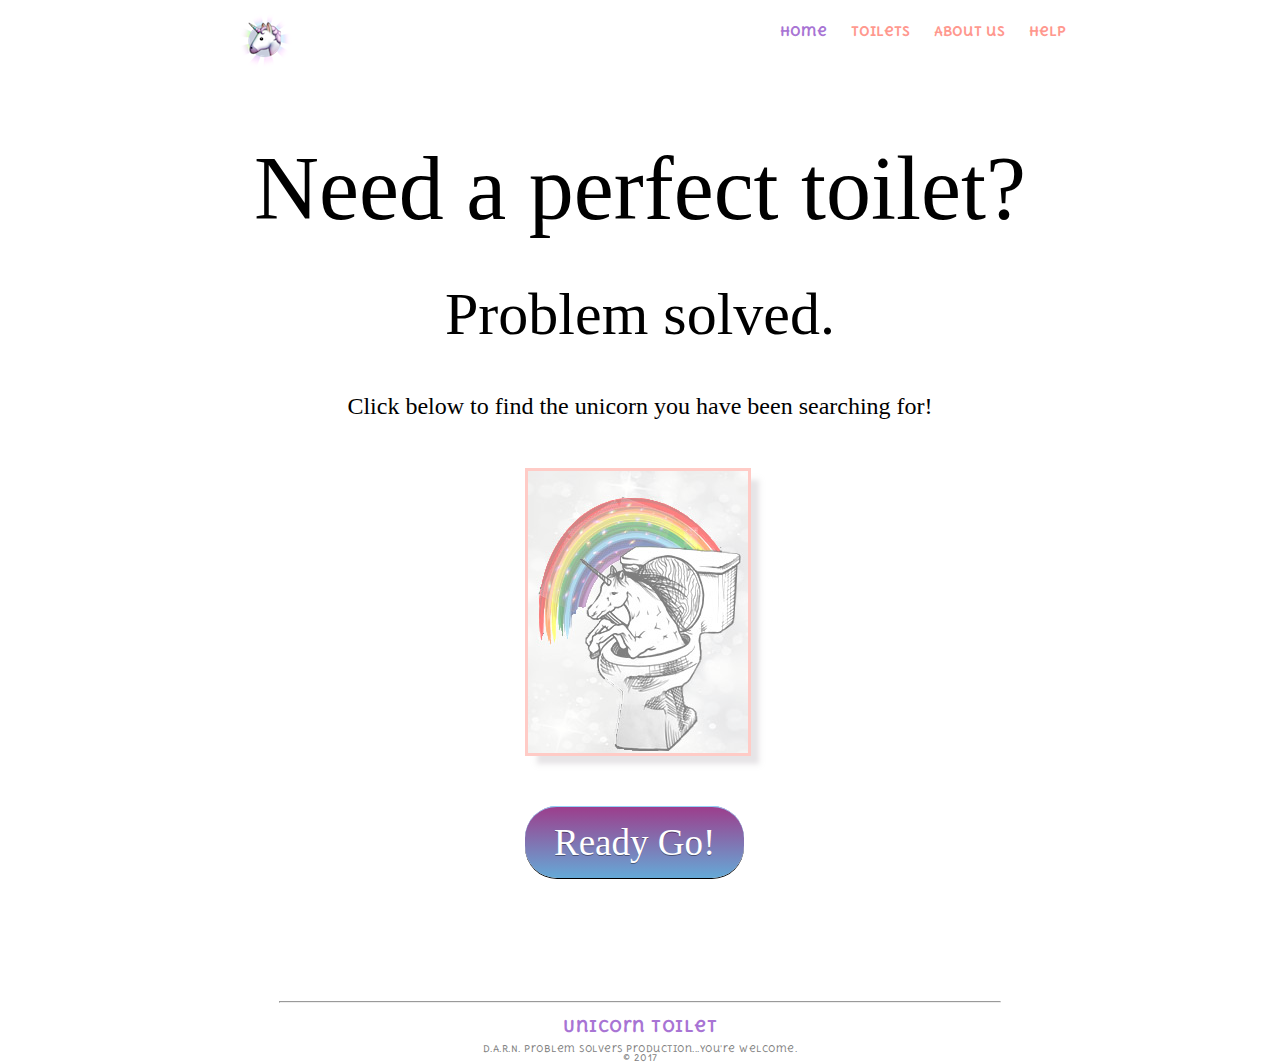
<file: index.html>
<!DOCTYPE html>
<html>
  <head>
    <title>Unicorn Toilet</title>
    <link rel="stylesheet" href="reset.css">
    <link rel="stylesheet" href="style.css">
    <link href="https://fonts.googleapis.com/css?family=Delius+Unicase:400,700" rel="stylesheet">
  </head>
  <body>
    <div class="navbar">
      <div id="nav-logo">
        <img src="images/mini-logo.png" alt="mini unicorn" id="logo">
      </div>
      <div class="nav-links">
        <a href="index.html" id="active-link" class="nav-buttons">Home</a>
        <a href="toilets.html" class="nav-buttons">Toilets</a>
        <a href="about-us.html" class="nav-buttons">About us</a>
        <a href="help.html" class="nav-buttons">Help</a>
      </div>
    </div>


  <div class="title" id="large">
    <h1>Need a perfect toilet?</h1>
  </div>
  <div class="title" id="medium">
    <h2>Problem solved.</h2>
  </div>
  <div class="title" id="small">
    <h3> Click below to find the unicorn you have been searching for!</h3>
  </div>
  <div class="image">
    <img src="images/UNICORN-LOGO.jpg" alt="Unicorn Toilet Logo" class="logo2">
    <br>
  </div>

  <a href="survey.html" class="button" id="button1">Ready Go!</a>

  <div class="footer">
    <hr>
    <h2 id="unicorn">Unicorn Toilet</h2>
    <h3>D.A.R.N. Problem Solvers Production...you're welcome.</h3>
    <h3>&copy 2017</h3>
  </div>

  </body>
</html>
</file>
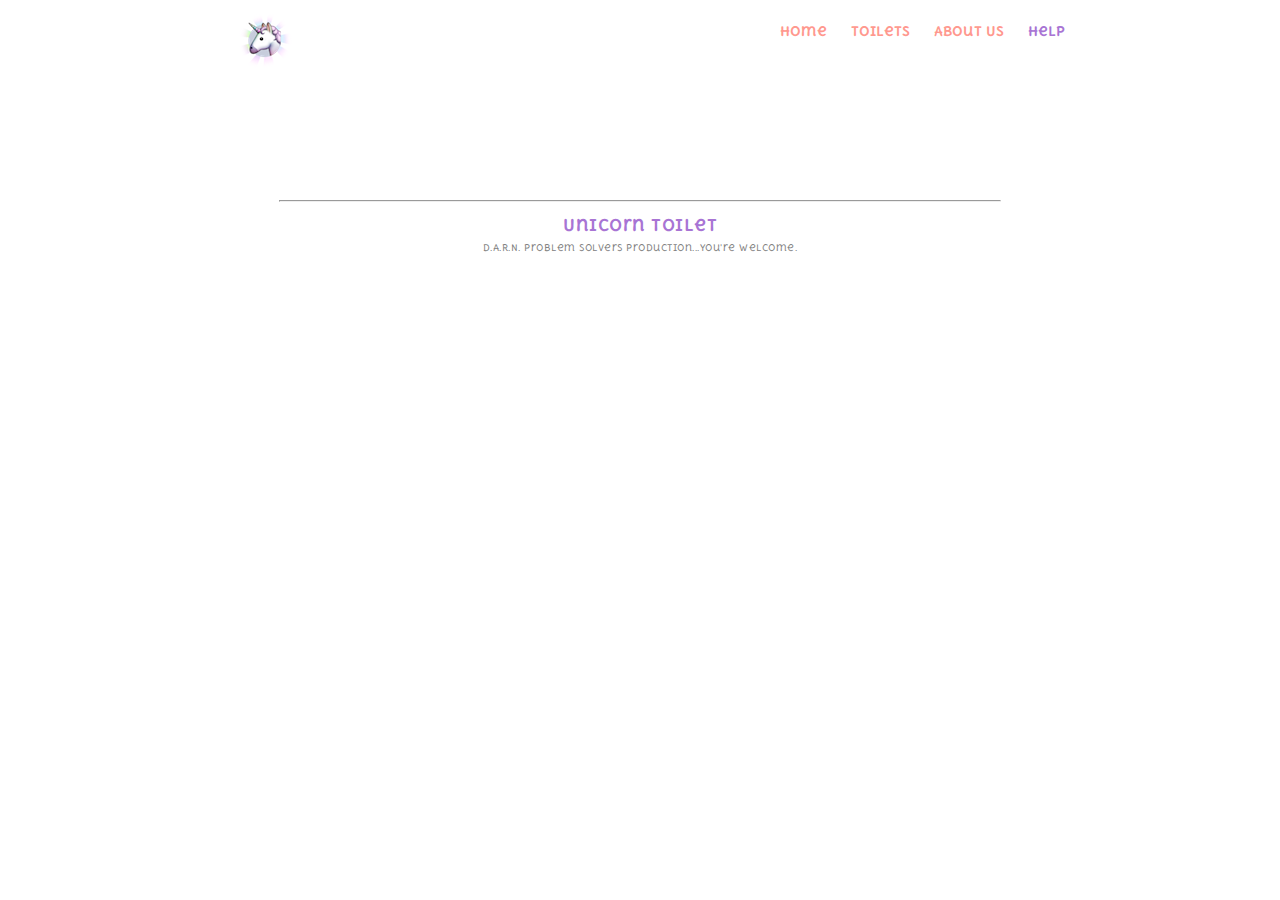
<file: help.html>
<!DOCTYPE html>
<html>
  <head>
    <title>Help!</title>
    <link rel="stylesheet" href="reset.css">
    <link rel="stylesheet" href="style.css">
    <link href="https://fonts.googleapis.com/css?family=Delius+Unicase:400,700" rel="stylesheet">  </head>
  <body>
    <div class="navbar">
      <div id="nav-logo">
        <img src="images/mini-logo.png" alt="mini unicorn" id="logo">
      </div>
      <div class="nav-links" class="nav-buttons">
        <a href="index.html" class="nav-buttons">Home</a>
        <a href="toilets.html" class="nav-buttons">Toilets</a>
        <a href="about-us.html" class="nav-buttons">About Us</a>
        <a href="help.html" id="active-link" class="nav-buttons">Help</a>
      </div>
    </div>

    <div class="footer">
      <hr>
      <h2 id="unicorn">Unicorn Toilet</h2>
      <h3>D.A.R.N. Problem Solvers Production...you're welcome.</h3>
    </div>

  </body>
</html>
</file>
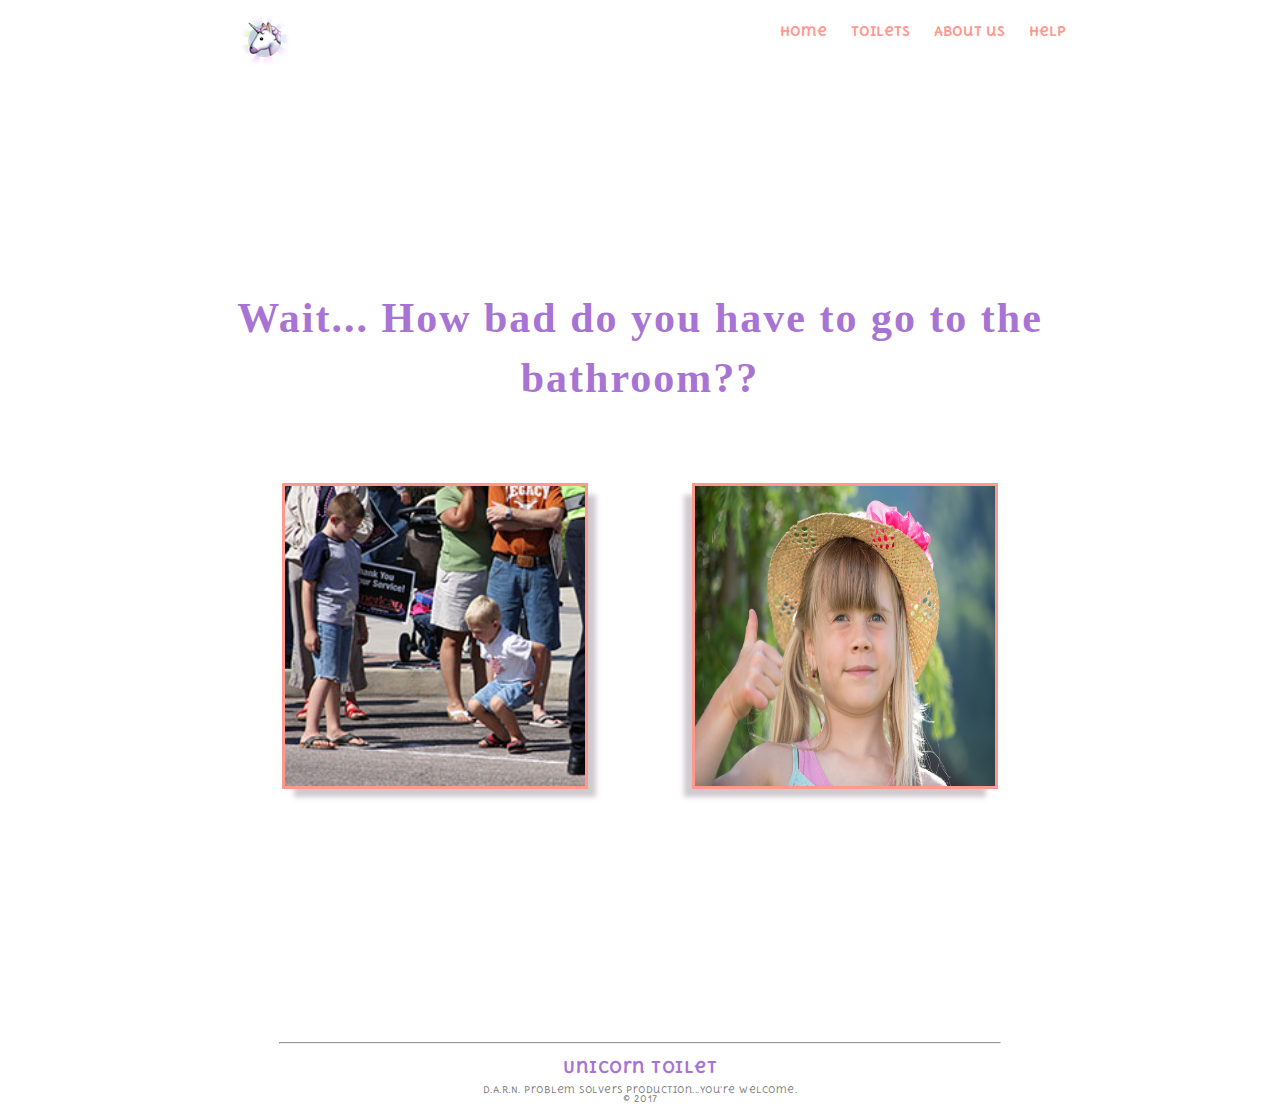
<file: survey.html>
<!DOCTYPE html>
<html>
  <head>
    <title>The Toilets</title>
    <link rel="stylesheet" href="reset.css">
    <link rel="stylesheet" href="style.css">
    <img src="images/mini-logo.png" alt="mini unicorn" id="logo">
    <link href="https://fonts.googleapis.com/css?family=Delius+Unicase:400,700" rel="stylesheet">
  <body>
    <div class="navbar">
      <div id="nav-logo">
        <img src="images/mini-logo.png" alt="mini unicorn" id="logo">
      </div>
      <div class="nav-links">
        <a href="index.html" class="nav-buttons">Home</a>
        <a href="toilets.html" class="nav-buttons">Toilets</a>
        <a href="about-us.html" class="nav-buttons">About us</a>
        <a href="help.html" class="nav-buttons">Help</a>
      </div>
    </div>

    <div id="surveyArea">
      <h4 id="prompt"></h4>
      <img src="" alt="" class="option" id="left-option">
      <img src="" alt="" class="option" id="right-option">
    </div>

    <div class="see-results">
        <a href="toilets.html"> <img src="images/UNICORN-LOGO.jpg" alt="our unicorn"></a>
        <p id="click-me">Click on the Unicorn to see where your Unicorn has been hiding!</p>
    </div>

    <script src="survey.js"></script>

    <div class="footer">
      <hr>
      <h2 id="unicorn">Unicorn Toilet</h2>
      <h3>D.A.R.N. Problem Solvers Production...you're welcome.</h3>
      <h3>&copy 2017</h3>
    </div>
  </body>
</html>
</file>
<file: style.css>
/*body {
  background-image: url("images/UNICORN-LOGO.jpg");
  background-repeat: no-repeat;
  position: relative;
  background-position: center,bottom;
  background-size: contain;
  background-attachment: fixed;
  background-color: rgba(0.5);
}*/


body {
  width: 960px;
  height: auto;
  margin: auto;
  /*border: 2px solid black;*/
}

#button1{
  position: relative;
  top: 60px;
  margin-left: 365px;
}
/*Header Stuff*/

.navbar {
  width: 960px;
  position: fixed;
  top: 0;
  z-index: 10;
  background-color: white;
  font-family: 'Delius Unicase', cursive;
  font-size: .8em;
}

#nav-logo {
 width: 60px;
 margin-left: 75px;
 float: left;
}

#logo {
  height: 60px;
  width: 60px;
  margin-bottom: 25px;
  position: relative;
  top: 10px;
}

#logo:hover {
	-webkit-filter: drop-shadow(0px 0px 8px rgba(0, 231, 255, 0.8));
}

.nav-buttons:hover {
  -webkit-filter: drop-shadow(0px 0px 8px rgba(0, 231, 255, 0.8));
}

.nav-links {
  margin-top: 15px;
  position: relative;
  left: 475px;
  top: 10px;
  float: left;
}

.nav-links a {
  padding: 10px;
  text-decoration: none;
  color: #FF988E;
  font-weight: bold;
}


#active-link {
  color: #A874D4;
}

/*Footer Stuff*/
.footer {
  margin-top: 200px;
  font-family: 'Delius Unicase', cursive;
  text-align: center;
  letter-spacing: .5px;
  color: grey;
}

#unicorn {
  margin-bottom: 10px;
  color: #A874D4;
  font-weight: bold;
}

.footer hr {
  width: 720px;
  margin-bottom: 15px;
}

.footer h3 {
  font-size: 9px;
}

/*Home Page */
#large {
  margin-top: 200px;
  margin-bottom: 50px;
  font-size: 90px;
}

#medium {
  margin-top: inherit;
  font-size: 60px;
}

#small {
  margin-top: 50px;
  margin-bottom: 50px;
  font-size: 24px;
}

#button {
  margin-top: 30px;
  text-align: center;
}

#footer {
  margin-top: 700px;
  font-family: times;
  border: 2px solid black;
}

.button {
  border-top: 1px solid #96d1f8;
  background: #65a9d7;
  background: -webkit-gradient(linear, left top, left bottom, from(#9c3e8c), to(#65a9d7));
  background: -webkit-linear-gradient(top, #9c3e8c, #65a9d7);
  background: -moz-linear-gradient(top, #9c3e8c, #65a9d7);
  background: -ms-linear-gradient(top, #9c3e8c, #65a9d7);
  background: -o-linear-gradient(top, #9c3e8c, #65a9d7);
  padding: 15px 29px;
  -webkit-border-radius: 32px;
  -moz-border-radius: 32px;
  border-radius: 32px;
  -webkit-box-shadow: rgba(0,0,0,1) 0 1px 0;
  -moz-box-shadow: rgba(0,0,0,1) 0 1px 0;
  box-shadow: rgba(0,0,0,1) 0 1px 0;
  text-shadow: rgba(0,0,0,.4) 0 1px 0;
  color: white;
  font-size: 37px;
  font-family: fantasy, serif;
  text-decoration: none;
  vertical-align: middle;margin-top: 25px;
  }

 .button:hover {
    border-top-color: #CBB7FF;
    background: #28597a;
    color: #ccc;
  }

 .button:active {
    border-top-color: #1b435e;
    background: #1b435e;
}

.title {
  text-align: center;
  font-family: fantasy;
}

.logo2 {
  /*width: 500px;
  height: auto;*/
  opacity: 0.5;
  margin-bottom: 50px;
  margin-bottom: 5px;
  margin-left: 365px;
  border: 3px solid #FF988E ;
  box-shadow: 10px 10px 5px -2px rgba(181,174,181,0.65);
}

/*Toilets page with all of our locations*/
#map {
  width: 940px;
  height: 600px;
  margin: auto;
  margin-top: 100px;
}

#surveyArea {
  margin-top: 200px;
  text-align: center;
}

#prompt {
  font-size: 42px;
  color: #A874D4;
  font-family: fantasy;
  font-weight: bold;
  letter-spacing: 2px;
}

.option {
  width: 300px;
  height: 300px;
  margin: 50px;
}

h5 {
  color: #A874D4;
  font-family: 'Delius Unicase', cursive;
  font-weight: bold;
  margin-bottom: 5px;
}

h6 {
  margin:bottom: 2px;
  /*display: none;*/
}

/* About us page divs */
.about-us{
  width: 960px;
  height: 300px;
  margin-top: 100px;
  display: inline-block;
}

#D {
  background-color: #A874D4;
}

#A {
  background-color: #ED7DC0;
  color: white;
}

#R{
  background-color: #A874D4;
}

#N{
  background-color: #ED7DC0;
  color: white;
}

.our-pictures{
  width: 220px;
  height: 300px;
  overflow: hidden;
}
/*Named each div that contains pictures differently to make it easier to style since we wanted out picture layout to alternate sides as we went down the page*/
.L-card-container {
  width: 220px;
  height: 100%;
  margin-left: 10px;
  margin-right: 10px;
  perspective: 600;
  position: relative;
  display: inline;
  float: left;

}

.R-card-container {
  height: 100%;
  perspective: 600;
  position: relative;
  width: 220px;
  display: inline;
  float: right;
  margin-left: 10px;
  margin-right: 10px;
}
/*this div holds the actual pictures that will flip and this css tells this div what to do when and what to do with each side of itself*/
.card {
  height: 100%;
  width: 100%;
  float: left;
  position: absolute;
  transform-style: preserve-3d;
  transition: all 1s ease-in-out;
}

.card:hover {
  transform: rotateY(180deg);
}
.card .side {
  backface-visibility: hidden;
  height: 100%;
  position: absolute;
  width: 100%;
}
.card .back {
  transform: rotateY(180deg);
}

/*this is the div that holds the actual text about us*/

.what-about-us {
  width: 600px;
  position: relative;
  text-align: block;
  display: inline-block;
  border: 50px;
  padding: 30px;
  font-family: open-sans;
  letter-spacing: 1px;
  line-height: 25px;
}

#mama-d{
  background-color: #A874D4;
  color: white;
}


.title {
  font-family: fantasy;
  text-align: center;
}
#large {
  font-size: 90px;
  margin-top: 15%;
}
#medium {
  font-size: 60px;
  margin-top: inherit;
}
#button {
  text-align: center;
  margin-top: 30px;
}
#footer {
  margin-top: 700px;
  font-family: times;
  border: 2px solid black;
}


/* toilets.html styling*/

.see-results  {
  width: 500px;
  position: relative;
  left: 300px;
  display: none;
}

.see-results a {
  margin-left: 100px;
}

#click-me {
  font-family: 'Delius Unicase', cursive;
  color: #A874D4;
  text-align: center;
  letter-spacing: 1px;
  line-height: 20px;
  font-weight: bold;
  margin-top: 20px;
}


.poop{
  margin: auto;
}


#surveyArea {
  text-align: center;
  margin-top: 200px;
}

#prompt {
  font-size: 42px;
  color: #A874D4;
  font-family: fantasy;
  font-weight: bold;
  letter-spacing: 2px;
  line-height: 60px;
  margin: 25px;
}

.option {
  margin: 50px;
  width: 300px;
  height: 300px;
  /*box-shadow: 10px 10px 5px -2px rgba(181,174,181,0.65);*/
}

#left-option{
  border: 3px solid #FF988E;
  box-shadow: 10px 10px 5px -2px rgba(181,174,181,0.65);
}

#right-option {
  border: 3px solid #FF988E;
  box-shadow: -10px 10px 5px -2px rgba(181,174,181,0.65);
}

h5 {
  color: #A874D4;
  font-family: 'Delius Unicase', cursive;
  font-weight: bold;
  margin-bottom: 5px;
}

h6 {
  margin:bottom: 2px;
}


/* Colors
Purple: #A874D4
Teal: #86FFFF
Orange: #FF988E
Pink: #ED7DC0
Mint: A4FFD5;
*/
</file>
